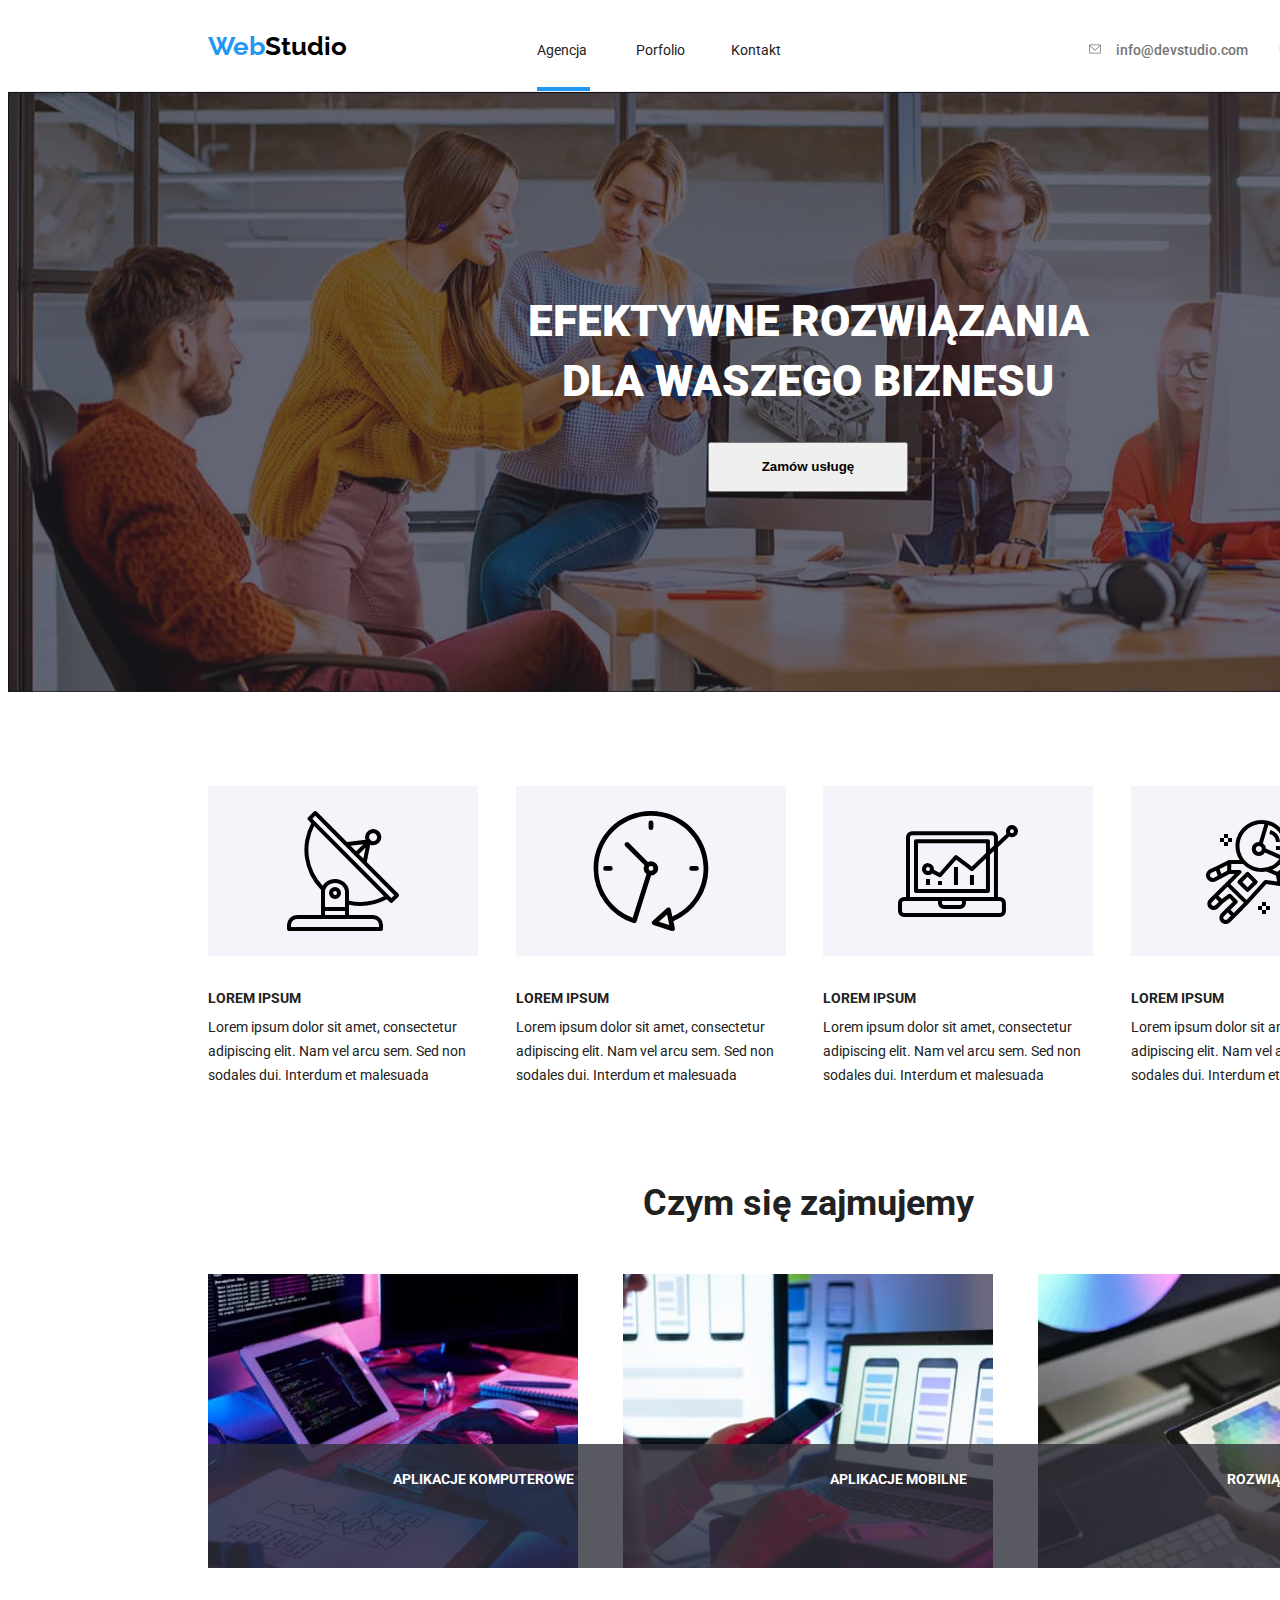
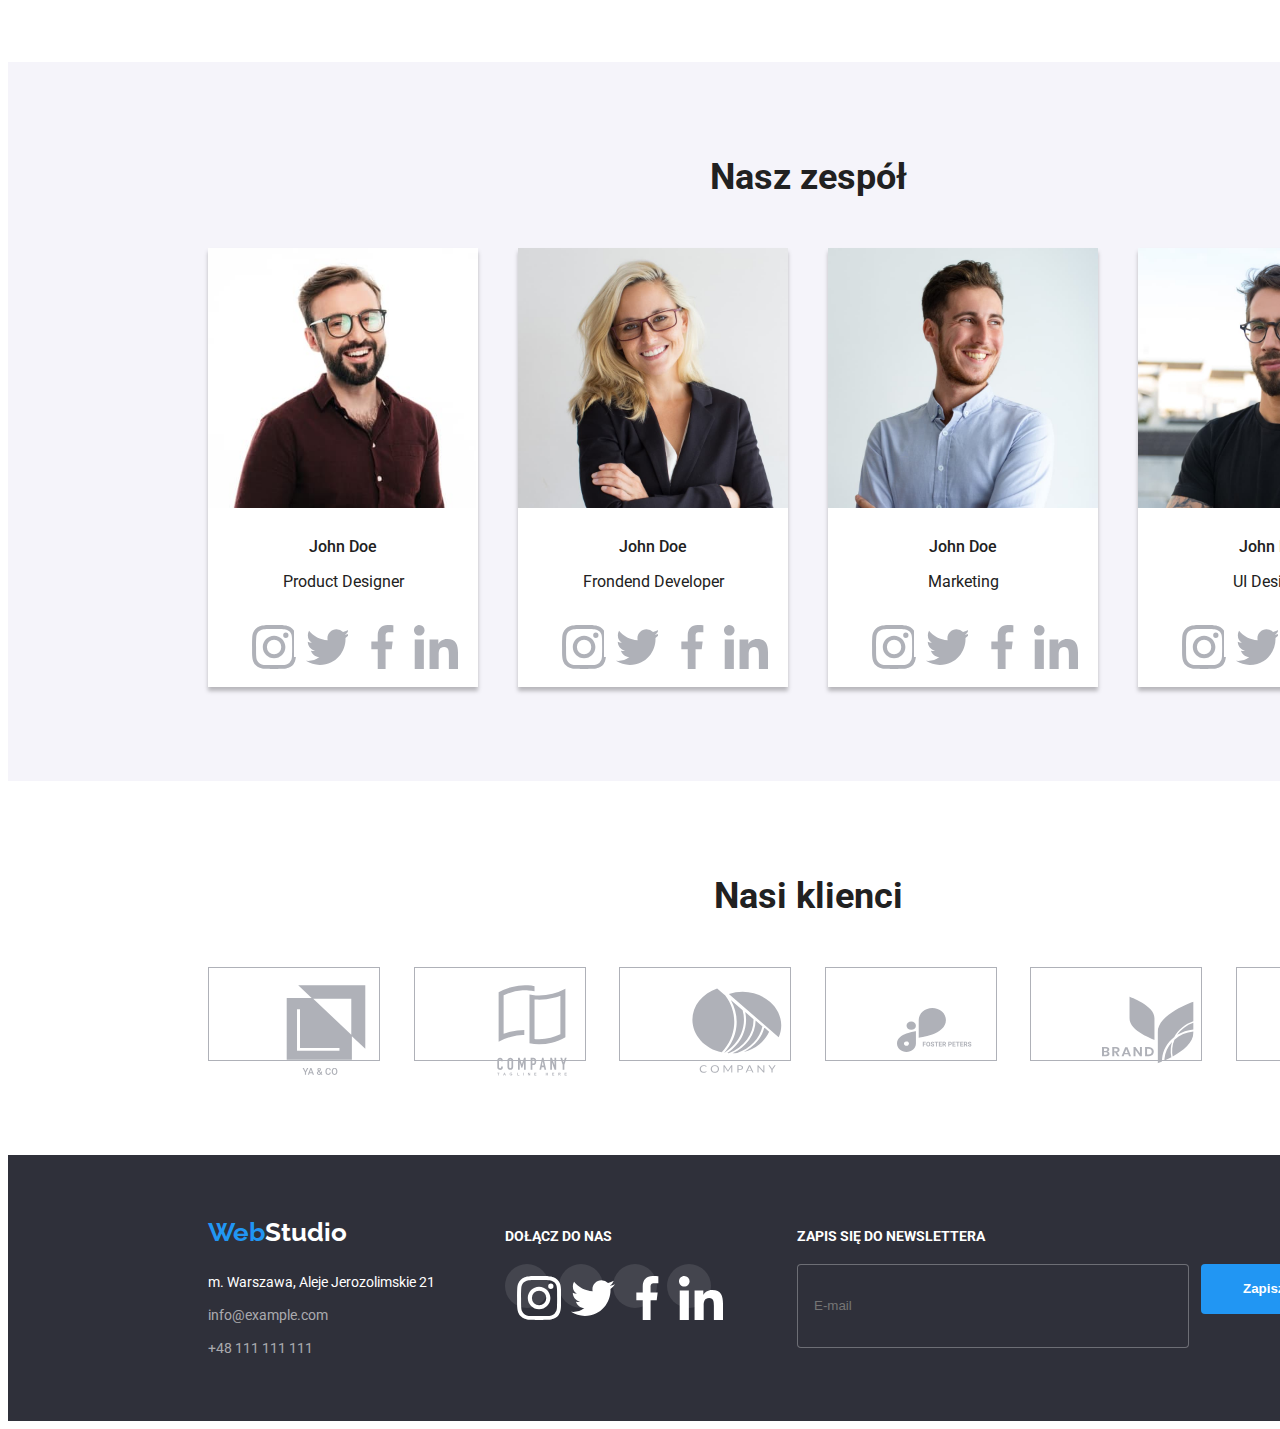
<file: index.html>
<!DOCTYPE html>
<html lang="pl">
  <head>
    <title>Szósta praca domowa</title>
    <meta name="description" content="praca domowa podstawy html" />
    <meta charset="utf-8" />
    <link
      rel="stylesheet"
      href="https://cdnjs.cloudflare.com/ajax/libs/modern-normalize/1.1.0/modern-normalize.min.css"
      integrity="sha512-wpPYUAdjBVSE4KJnH1VR1HeZfpl1ub8YT/NKx4PuQ5NmX2tKuGu6U/JRp5y+Y8XG2tV+wKQpNHVUX03MfMFn9Q=="
      crossorigin="anonymous"
      referrerpolicy="no-referrer"
    />
    <link rel="preconnect" href="https://fonts.googleapis.com" />
    <link rel="preconnect" href="https://fonts.gstatic.com" crossorigin />
    <link
      href="https://fonts.googleapis.com/css2?family=Raleway:wght@700&family=Roboto:wght@400;500;700;900&display=swap"
      rel="stylesheet"
    />
    <link rel="stylesheet" href="./css/index.css" />
  </head>
  <body>
    <div class="modal is-hidden" data-modal>
      <div class="modal-window">
        <button class="modal-window__close-button" data-modal-close>
          <svg>
            <use href="./images/icons.svg#icon-close-black-18dp-2-1"></use>
          </svg>
        </button>
        <form class="data-form">
          <p>Zostaw swoje dane w formularzu poniżej</p>
          <div class="form-element">
            <label class="form-label" for="form-name">Imie</label>
            <svg class="form-icon">
              <use href="./images/icons.svg#icon-person-black-18dp-1"></use>
            </svg>
            <input
              class="form-input"
              id="form-name"
              type="text"
              name="id-name"
            />
          </div>
          <div class="form-element">
            <label class="form-label" for="form-telephone">Telefon</label>
            <svg class="form-icon">
              <use href="./images/icons.svg#icon-phone-black-18dp-1"></use>
            </svg>
            <input
              class="form-input"
              id="form-telephone"
              type="tel"
              name="phone-number"
            />
          </div>
          <div class="form-element">
            <label class="form-label" for="form-email">Email</label>
            <svg class="form-icon">
              <use href="./images/icons.svg#icon-email-black-18dp-1"></use>
            </svg>
            <input
              class="form-input"
              id="form-email"
              type="email"
              name="data-email"
            />
          </div>
          <label class="form-label" for="form-comments">Komentarz</label>
          <textarea
            id="data-form__comments"
            name="comments"
            placeholder="Wprowadź tekst"
          ></textarea>
          <div class="data-form__checkbox">
            <input id="form-declaration" type="checkbox" name="declaration" />

            <label class="form-declaration" for="form-declaration"
              >Oświadczam iż akceptuję <span class="rules">Regulamin</span> i
              <span class="rules">Politykę Prywatności.</span></label
            >
          </div>
          <button class="data-form__send-button" type="submit">Wyślij</button>
        </form>
      </div>
    </div>
    <header class="borderline">
      <div class="container">
        <div class="horizontal">
          <a class="logo" href="https://webstudio.com" target="_blank"
            ><span class="web">Web</span
            ><span class="studio-black">Studio</span></a
          >
          <nav class="navigation-links">
            <ul class="navigation-item">
              <li>
                <a class="navigation-active-site" href="index.html">Agencja</a>
              </li>
              <li>
                <a href="portfolio.html">Porfolio</a>
              </li>
              <li><a href="#Kontakt">Kontakt</a></li>
            </ul>
          </nav>
          <div class="active-data">
            <div class="envelope">
              <svg class="tele-icon" width="16" height="12">
                <use href="./images/icons.svg#icon-envelope"></use>
              </svg>
              <p class="link-activation">
                <a href="mailto:info@devstudio.com">info@devstudio.com</a>
              </p>
            </div>
            <div class="smartfone">
              <svg class="tele-icon" width="10" height="16">
                <use href="./images/icons.svg#icon-smartphone"></use>
              </svg>
              <p class="link-activation">
                <a href="tel:+48111111111">+48 111 111 111</a>
              </p>
            </div>
          </div>
        </div>
      </div>
    </header>
    <main>
      <section class="main-title">
        <div class="container">
          <h1>
            EFEKTYWNE ROZWIĄZANIA<br />
            DLA WASZEGO BIZNESU
          </h1>
          <button type="button" data-modal-open>Zamów usługę</button>
        </div>
      </section>
      <section class="container">
        <ul class="text-titles">
          <li>
            <svg class="strenght-icons" width="70" height="70">
              <use href="./images/icons.svg#icon-antenna-1"></use>
            </svg>
            <h4>LOREM IPSUM</h4>
            <p>
              Lorem ipsum dolor sit amet, consectetur adipiscing elit. Nam vel
              arcu sem. Sed non sodales dui. Interdum et malesuada
            </p>
          </li>
          <li>
            <svg class="strenght-icons" width="70" height="70">
              <use href="./images/icons.svg#icon-clock-1"></use>
            </svg>
            <h4>LOREM IPSUM</h4>
            <p>
              Lorem ipsum dolor sit amet, consectetur adipiscing elit. Nam vel
              arcu sem. Sed non sodales dui. Interdum et malesuada
            </p>
          </li>
          <li>
            <svg class="strenght-icons" width="70" height="70">
              <use href="./images/icons.svg#icon-diagram-1"></use>
            </svg>
            <h4>LOREM IPSUM</h4>
            <p>
              Lorem ipsum dolor sit amet, consectetur adipiscing elit. Nam vel
              arcu sem. Sed non sodales dui. Interdum et malesuada
            </p>
          </li>
          <li>
            <svg class="strenght-icons" width="70" height="70">
              <use href="./images/icons.svg#icon-astronaut-1"></use>
            </svg>
            <h4>LOREM IPSUM</h4>
            <p>
              Lorem ipsum dolor sit amet, consectetur adipiscing elit. Nam vel
              arcu sem. Sed non sodales dui. Interdum et malesuada
            </p>
          </li>
        </ul>
      </section>
      <section class="section">
        <div class="container">
          <h2 class="section-title">Czym się zajmujemy</h2>
          <ul class="section-list">
            <li class="section-list-item">
              <img
                src="images/box1.jpg"
                alt="schemat blokowy i ekrany z elementami kodu"
                width="370"
                height="294"
              />
              <p class="label">APLIKACJE KOMPUTEROWE</p>
            </li>
            <li class="section-list-item">
              <img
                src="images/box2.jpg"
                alt="laptop i duży ekran z telefonami na nich, ręka z telefonem"
                width="370"
                height="294"
              />
              <p class="label">APLIKACJE MOBILNE</p>
            </li>
            <li class="section-list-item">
              <img
                src="images/box3.jpg"
                alt="ręka z tabletem na którym wyświetla się paleta kolorów"
                width="370"
                height="294"
              />
              <p class="label">ROZWIĄZANIA GRAFICZNE</p>
            </li>
          </ul>
        </div>
      </section>
      <section class="team-background section">
        <div class="container">
          <h2 class="section-title" id="Kontakt">Nasz zespół</h2>
          <ul class="team-member">
            <li>
              <figure>
                <img
                  class="team-member__picture"
                  src="images/img.jpg"
                  alt="mężczyzna w okularach z brodą w brązowej koszuli"
                  width="270"
                  height="260"
                />
                <figcaption class="team-description">
                  <h4>John Doe</h4>
                  <p>Product Designer</p>
                  <ul class="social-media">
                    <li>
                      <a
                        class="social-link"
                        href="https://www.instagram.com/"
                        target="_blank"
                      >
                        <svg class="social-icon">
                          <use href="./images/icons.svg#icon-instagram-2"></use>
                        </svg>
                      </a>
                    </li>
                    <li>
                      <a
                        class="social-link"
                        href="https://www.twitter.com/"
                        target="_blank"
                      >
                        <svg class="social-icon">
                          <use href="./images/icons.svg#icon-twitter-1"></use>
                        </svg>
                      </a>
                    </li>
                    <li>
                      <a
                        class="social-link"
                        href="https://www.facebook.com/"
                        target="_blank"
                      >
                        <svg class="social-icon">
                          <use href="./images/icons.svg#icon-facebook-1"></use>
                        </svg>
                      </a>
                    </li>
                    <li>
                      <a
                        class="social-link"
                        href="https://www.linkedin.com/"
                        target="_blank"
                      >
                        <svg class="social-icon">
                          <use href="./images/icons.svg#icon-linkedin-1"></use>
                        </svg>
                      </a>
                    </li>
                  </ul>
                </figcaption>
              </figure>
            </li>
            <li>
              <figure>
                <img
                  class="team-member__picture"
                  src="images/img1.jpg"
                  alt="bądynka w okularach"
                  width="270"
                  height="260"
                />
                <figcaption class="team-description">
                  <h4>John Doe</h4>
                  <p>Frondend Developer</p>
                  <ul class="social-media">
                    <li>
                      <a
                        class="social-link"
                        href="https://www.instagram.com/"
                        target="_blank"
                      >
                        <svg class="social-icon">
                          <use href="./images/icons.svg#icon-instagram-2"></use>
                        </svg>
                      </a>
                    </li>
                    <li>
                      <a
                        class="social-link"
                        href="https://www.twitter.com/"
                        target="_blank"
                      >
                        <svg class="social-icon">
                          <use href="./images/icons.svg#icon-twitter-1"></use>
                        </svg>
                      </a>
                    </li>
                    <li>
                      <a
                        class="social-link"
                        href="https://www.facebook.com/"
                        target="_blank"
                      >
                        <svg class="social-icon">
                          <use href="./images/icons.svg#icon-facebook-1"></use>
                        </svg>
                      </a>
                    </li>
                    <li>
                      <a
                        class="social-link"
                        href="https://www.linkedin.com/"
                        target="_blank"
                      >
                        <svg class="social-icon">
                          <use href="./images/icons.svg#icon-linkedin-1"></use>
                        </svg>
                      </a>
                    </li>
                  </ul>
                </figcaption>
              </figure>
            </li>
            <li>
              <figure>
                <img
                  class="team-member__picture"
                  src="images/img2.jpg"
                  alt="mężczyzna z brodą w niebieskiej koszuli"
                  width="270"
                  height="260"
                />
                <figcaption class="team-description">
                  <h4>John Doe</h4>
                  <p>Marketing</p>
                  <ul class="social-media">
                    <li>
                      <a
                        class="social-link"
                        href="https://www.instagram.com/"
                        target="_blank"
                      >
                        <svg class="social-icon">
                          <use href="./images/icons.svg#icon-instagram-2"></use>
                        </svg>
                      </a>
                    </li>
                    <li>
                      <a
                        class="social-link"
                        href="https://www.twitter.com/"
                        target="_blank"
                      >
                        <svg class="social-icon">
                          <use href="./images/icons.svg#icon-twitter-1"></use>
                        </svg>
                      </a>
                    </li>
                    <li>
                      <a
                        class="social-link"
                        href="https://www.facebook.com/"
                        target="_blank"
                      >
                        <svg class="social-icon">
                          <use href="./images/icons.svg#icon-facebook-1"></use>
                        </svg>
                      </a>
                    </li>
                    <li>
                      <a
                        class="social-link"
                        href="https://www.linkedin.com/"
                        target="_blank"
                      >
                        <svg class="social-icon">
                          <use href="./images/icons.svg#icon-linkedin-1"></use>
                        </svg>
                      </a>
                    </li>
                  </ul>
                </figcaption>
              </figure>
            </li>
            <li>
              <figure>
                <img
                  class="team-member__picture"
                  src="images/img3.jpg"
                  alt="mężczyzna w okularach z brodą w czarnej koszulce"
                  width="270"
                  height="260"
                />
                <figcaption class="team-description">
                  <h4>John Doe</h4>
                  <p>UI Designer</p>
                  <ul class="social-media">
                    <li>
                      <a
                        class="social-link"
                        href="https://www.instagram.com/"
                        target="_blank"
                      >
                        <svg class="social-icon">
                          <use href="./images/icons.svg#icon-instagram-2"></use>
                        </svg>
                      </a>
                    </li>
                    <li>
                      <a
                        class="social-link"
                        href="https://www.twitter.com/"
                        target="_blank"
                      >
                        <svg class="social-icon">
                          <use href="./images/icons.svg#icon-twitter-1"></use>
                        </svg>
                      </a>
                    </li>
                    <li>
                      <a
                        class="social-link"
                        href="https://www.facebook.com/"
                        target="_blank"
                      >
                        <svg class="social-icon">
                          <use href="./images/icons.svg#icon-facebook-1"></use>
                        </svg>
                      </a>
                    </li>
                    <li>
                      <a
                        class="social-link"
                        href="https://www.linkedin.com/"
                        target="_blank"
                      >
                        <svg class="social-icon">
                          <use href="./images/icons.svg#icon-linkedin-1"></use>
                        </svg>
                      </a>
                    </li>
                  </ul>
                </figcaption>
              </figure>
            </li>
          </ul>
        </div>
      </section>
      <section class="section">
        <div class="container">
          <h2 class="section-title">Nasi klienci</h2>
          <ul class="customer-name">
            <li>
              <a
                class="customer-links"
                href="https://www.ya&co.com/"
                target="_blank"
              >
                <svg width="170" height="92">
                  <use href="./images/icons.svg#icon-group"></use>
                </svg>
              </a>
            </li>
            <li>
              <a
                class="customer-links"
                href="https://www.tagline-here/"
                target="_blank"
              >
                <svg width="170" height="92">
                  <use href="./images/icons.svg#icon-group-1"></use>
                </svg>
              </a>
            </li>
            <li>
              <a
                class="customer-links"
                href="https://www.company.com/"
                target="_blank"
              >
                <svg width="170" height="92">
                  <use href="./images/icons.svg#icon-group-2"></use>
                </svg>
              </a>
            </li>
            <li>
              <a
                class="customer-links"
                href="https://www.foster-peters.com/"
                target="_blank"
              >
                <svg width="170" height="92">
                  <use href="./images/icons.svg#icon-group-3"></use>
                </svg>
              </a>
            </li>
            <li>
              <a
                class="customer-links"
                href="https://www.brand.com/"
                target="_blank"
              >
                <svg width="170" height="92">
                  <use href="./images/icons.svg#icon-group-4"></use>
                </svg>
              </a>
            </li>
            <li>
              <a
                class="customer-links"
                href="https://www.tag-line.com/"
                target="_blank"
              >
                <svg width="170" height="92">
                  <use href="./images/icons.svg#icon-group-5"></use>
                </svg>
              </a>
            </li>
          </ul>
        </div>
      </section>
    </main>
    <footer class="address-data">
      <div class="container">
        <div class="footer-position">
          <div>
            <address class="postal-data">
              <a class="logo" href="https://webstudio.com" target="_blank"
                ><span class="web">Web</span
                ><span class="studio-white">Studio</span></a
              >
              <p class="postal-adress">m. Warszawa, Aleje Jerozolimskie 21</p>
            </address>

            <address class="link-footer">
              <p>
                <a href="mailto:info@example.com">info@example.com</a>
              </p>
              <p>
                <a href="tel:+48111111111">+48 111 111 111</a>
              </p>
            </address>
          </div>
          <div class="sm-title">
            <h4>DOŁĄCZ DO NAS</h4>
            <ul class="sm-links">
              <li>
                <a
                  class="sm-items"
                  href="https://www.instagram.com/"
                  target="_blank"
                >
                  <svg class="sm-icon">
                    <use href="./images/icons.svg#icon-instagram-2"></use>
                  </svg>
                </a>
              </li>
              <li>
                <a href="https://www.twitter.com/" target="_blank">
                  <svg class="sm-icon">
                    <use href="./images/icons.svg#icon-twitter-1"></use>
                  </svg>
                </a>
              </li>
              <li>
                <a href="https://www.facebook.com/" target="_blank">
                  <svg class="sm-icon">
                    <use href="./images/icons.svg#icon-facebook-1"></use>
                  </svg>
                </a>
              </li>
              <li>
                <a href="https://www.linkedin.com/" target="_blank">
                  <svg class="sm-icon">
                    <use href="./images/icons.svg#icon-linkedin-1"></use>
                  </svg>
                </a>
              </li>
            </ul>
          </div>
          <form class="singup-form">
            <div class="singup-form__input">
              <label for="email-signup">ZAPIS SIĘ DO NEWSLETTERA</label>
              <input
                id="email-signup"
                type="email"
                name="singupEmail"
                placeholder="E-mail"
              />
            </div>
            <button class="singup-form__button" type="submit">
              Zapisz się<svg class="singup-form__icon" width="24" height="24">
                <use href="./images/icons.svg#icon-icon-send"></use>
              </svg>
            </button>
          </form>
        </div>
      </div>
    </footer>
    <script src="./js/modal.js"></script>
  </body>
</html>
</file>
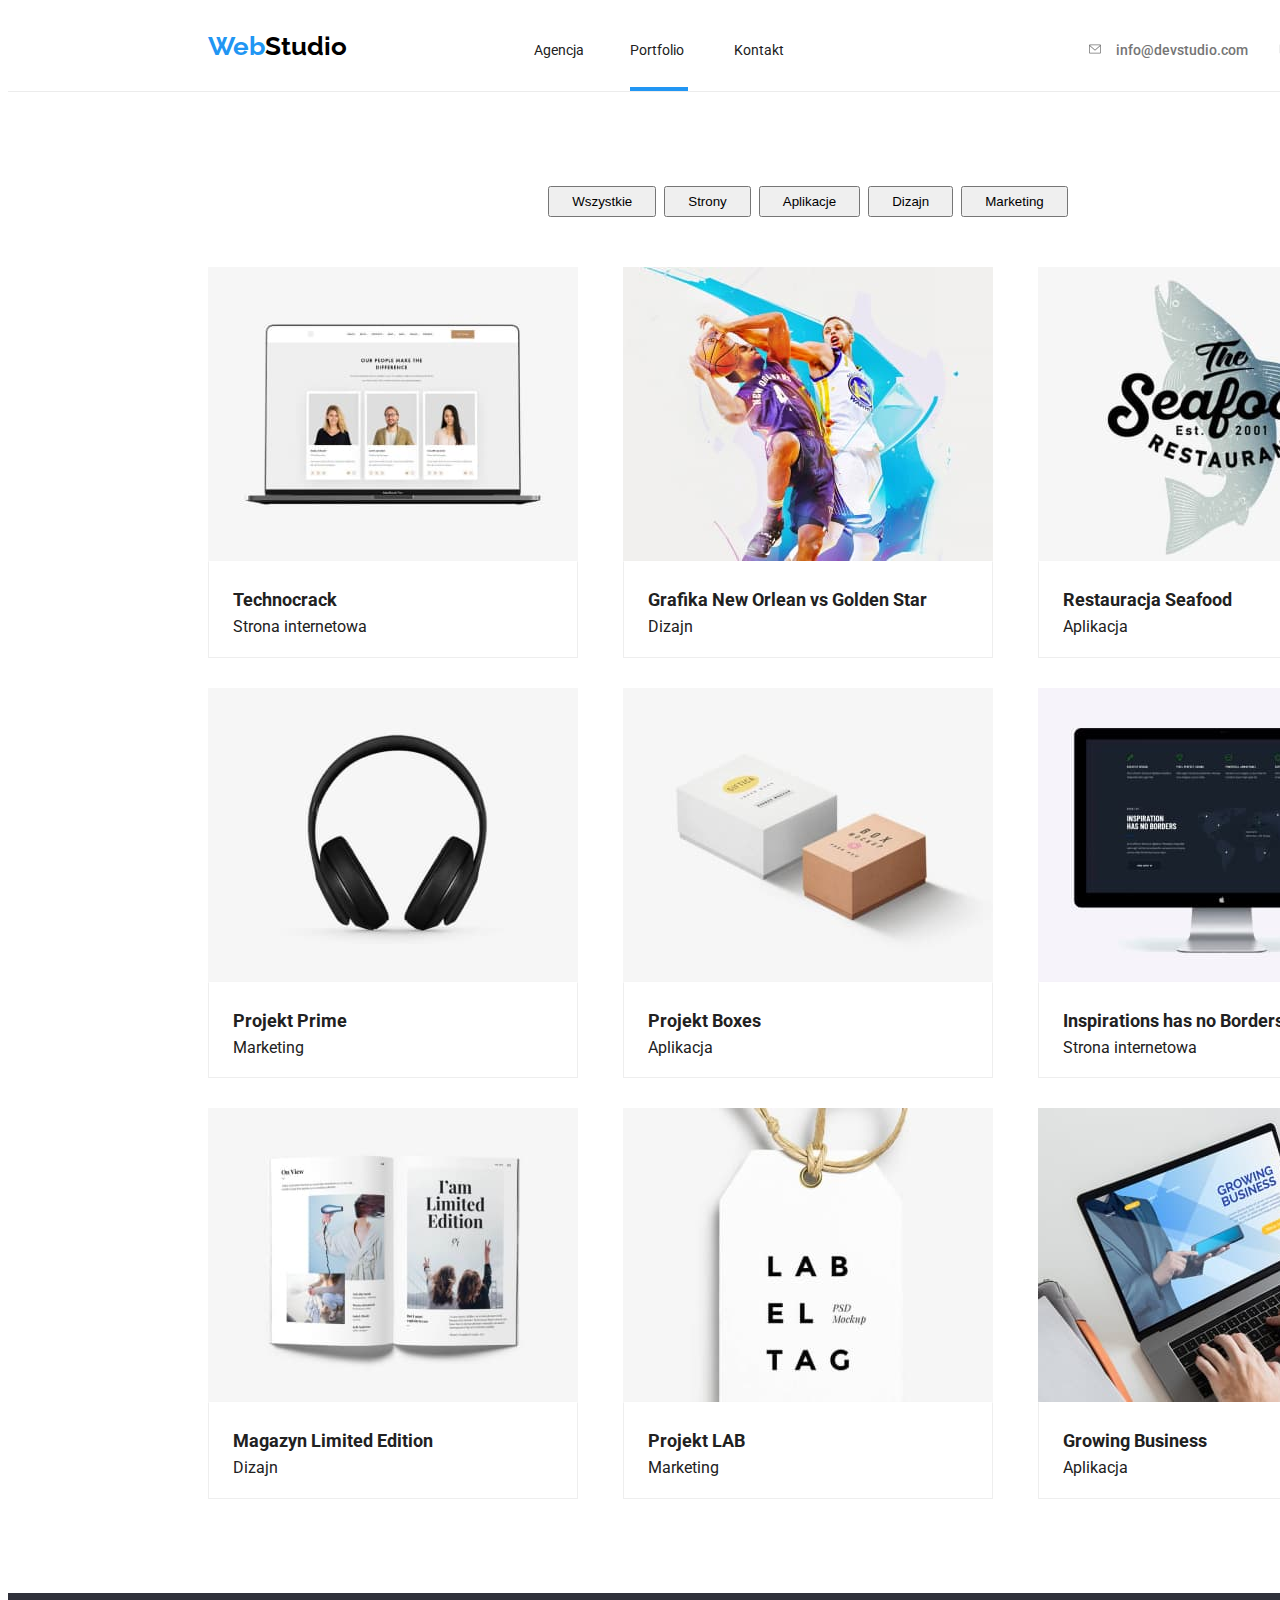
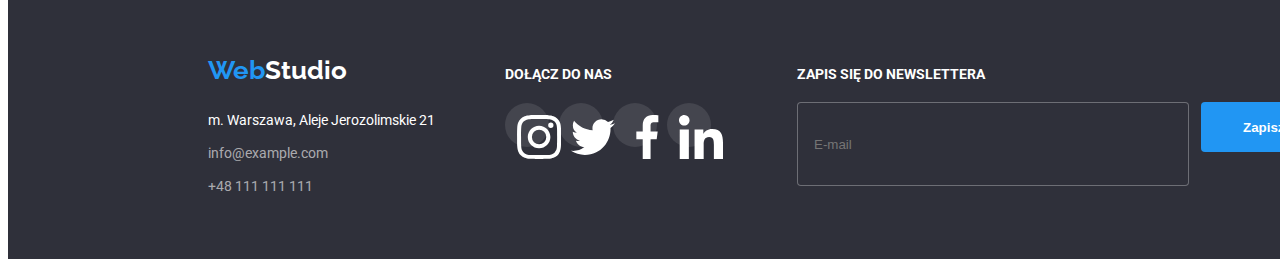
<file: portfolio.html>
<!DOCTYPE html>
<html lang="pl">
  <head>
    <title>Szósta praca domowa</title>
    <meta name="description" content="praca domowa podstawy html" />
    <meta charset="utf-8" />
    <link
      rel="stylesheet"
      href="https://cdnjs.cloudflare.com/ajax/libs/modern-normalize/1.1.0/modern-normalize.min.css"
      integrity="sha512-wpPYUAdjBVSE4KJnH1VR1HeZfpl1ub8YT/NKx4PuQ5NmX2tKuGu6U/JRp5y+Y8XG2tV+wKQpNHVUX03MfMFn9Q=="
      crossorigin="anonymous"
      referrerpolicy="no-referrer"
    />
    <link rel="preconnect" href="https://fonts.googleapis.com" />
    <link rel="preconnect" href="https://fonts.gstatic.com" crossorigin />
    <link
      href="https://fonts.googleapis.com/css2?family=Raleway:wght@700&family=Roboto:wght@400;500;700;900&display=swap"
      rel="stylesheet"
    />
    <link rel="stylesheet" href="./css/index.css" />
  </head>
  <body>
    <header class="borderline">
      <div class="container">
        <div class="horizontal">
          <a class="logo" href="https://webstudio.com" target="_blank"
            ><span class="web">Web</span
            ><span class="studio-black">Studio</span></a
          >
          <nav class="navigation-links">
            <ul class="navigation-item">
              <li><a href="index.html">Agencja</a></li>
              <li>
                <a class="navigation-active-portfolio" href="portfolio.html"
                  >Portfolio</a
                >
              </li>
              <li><a href="#Kontakt">Kontakt</a></li>
            </ul>
          </nav>
          <div class="active-data">
            <div class="envelope">
              <svg class="tele-icon" width="16" height="12">
                <use href="./images/icons.svg#icon-envelope"></use>
              </svg>
              <p class="link-activation">
                <a href="mailto:info@devstudio.com">info@devstudio.com</a>
              </p>
            </div>
            <div class="smartfone">
              <svg class="tele-icon" width="10" height="16">
                <use href="./images/icons.svg#icon-smartphone"></use>
              </svg>
              <p class="link-activation">
                <a href="tel:+48111111111">+48 111 111 111</a>
              </p>
            </div>
          </div>
        </div>
      </div>
    </header>
    <main class="container">
      <section class="section">
        <div>
          <!--Wstawienie buttonów -->
          <ul class="choice-button">
            <li>
              <button type="button">Wszystkie</button>
            </li>
            <li><button type="button">Strony</button></li>
            <li>
              <button type="button">Aplikacje</button>
            </li>
            <li><button type="button">Dizajn</button></li>
            <li>
              <button type="button">Marketing</button>
            </li>
          </ul>
        </div>
        <section>
          <ul class="project-name">
            <li class="project-item">
              <figure>
                <div class="project-picture">
                  <img
                    class="project-name__picture"
                    src="images/porfolio_img1.jpg"
                    alt="laptop na którego ekranie są trzy postacie w osobnych ramkach z imieniem i nazwiskiem oraz krótkim opisem"
                    width="370"
                    height="294"
                  />
                  <div class="project-overlay">
                    <p>
                      Technocrack jest popularną platformą wykorzystywaną do
                      rozpowszechniania koronawirusa. Firmy wykorzystują tę
                      platformę do celów szpiegowskich i ataków na
                      niezabezpieczone serwery konkurencji
                    </p>
                  </div>
                </div>
                <figcaption>
                  <h4>Technocrack</h4>
                  <p>Strona internetowa</p>
                </figcaption>
              </figure>
            </li>
            <li class="project-item">
              <figure>
                <div class="project-picture">
                  <img
                    class="project-name__picture"
                    src="images/porfolio_img2.jpg"
                    alt="dwóch koszykarzy walczących o piłkę"
                    width="370"
                    height="294"
                  />
                  <div class="project-overlay">
                    <p>
                      Technocrack jest popularną platformą wykorzystywaną do
                      rozpowszechniania koronawirusa. Firmy wykorzystują tę
                      platformę do celów szpiegowskich i ataków na
                      niezabezpieczone serwery konkurencji
                    </p>
                  </div>
                </div>
                <figcaption>
                  <h4>Grafika New Orlean vs Golden Star</h4>
                  <p>Dizajn</p>
                </figcaption>
              </figure>
            </li>
            <li class="project-item">
              <figure>
                <div class="project-picture">
                  <img
                    class="project-name__picture"
                    src="images/porfolio_img3.jpg"
                    alt="logo restauracji Seafood z przedstawieniem ryby w tle"
                    width="370"
                    height="294"
                  />
                  <div class="project-overlay">
                    <p>
                      Technocrack jest popularną platformą wykorzystywaną do
                      rozpowszechniania koronawirusa. Firmy wykorzystują tę
                      platformę do celów szpiegowskich i ataków na
                      niezabezpieczone serwery konkurencji
                    </p>
                  </div>
                </div>
                <figcaption>
                  <h4>Restauracja Seafood</h4>
                  <p>Aplikacja</p>
                </figcaption>
              </figure>
            </li>
            <li class="project-item">
              <figure>
                <div class="project-picture">
                  <img
                    class="project-name__picture"
                    src="images/porfolio_img4.jpg"
                    alt="słuchawki nauszne czarne"
                    width="370"
                    height="294"
                  />
                  <div class="project-overlay">
                    <p>
                      Technocrack jest popularną platformą wykorzystywaną do
                      rozpowszechniania koronawirusa. Firmy wykorzystują tę
                      platformę do celów szpiegowskich i ataków na
                      niezabezpieczone serwery konkurencji
                    </p>
                  </div>
                </div>
                <figcaption>
                  <h4>Projekt Prime</h4>
                  <p>Marketing</p>
                </figcaption>
              </figure>
            </li>
            <li class="project-item">
              <figure>
                <div class="project-picture">
                  <img
                    class="project-name__picture"
                    src="images/porfolio_img5.jpg"
                    alt="dwa pudełka białe i brązowe stojące prostopadle do siebie"
                    width="370"
                    height="294"
                  />
                  <div class="project-overlay">
                    <p>
                      Technocrack jest popularną platformą wykorzystywaną do
                      rozpowszechniania koronawirusa. Firmy wykorzystują tę
                      platformę do celów szpiegowskich i ataków na
                      niezabezpieczone serwery konkurencji
                    </p>
                  </div>
                </div>
                <figcaption>
                  <h4>Projekt Boxes</h4>
                  <p>Aplikacja</p>
                </figcaption>
              </figure>
            </li>
            <li class="project-item">
              <figure>
                <div class="project-picture">
                  <img
                    class="project-name__picture"
                    src="images/porfolio_img6.jpg"
                    alt="ekran monitora przedstawiąjący stronę z mapą świata z napisem Inspirations has no Borders"
                    width="370"
                    height="294"
                  />
                  <div class="project-overlay">
                    <p>
                      Technocrack jest popularną platformą wykorzystywaną do
                      rozpowszechniania koronawirusa. Firmy wykorzystują tę
                      platformę do celów szpiegowskich i ataków na
                      niezabezpieczone serwery konkurencji
                    </p>
                  </div>
                </div>
                <figcaption>
                  <h4>Inspirations has no Borders</h4>
                  <p>Strona internetowa</p>
                </figcaption>
              </figure>
            </li>
            <li class="project-item">
              <figure>
                <div class="project-picture">
                  <img
                    class="project-name__picture"
                    src="images/porfolio_img7.jpg"
                    alt="otwarta książka ze zdjęciami i tekstem"
                    width="370"
                    height="294"
                  />
                  <div class="project-overlay">
                    <p>
                      Technocrack jest popularną platformą wykorzystywaną do
                      rozpowszechniania koronawirusa. Firmy wykorzystują tę
                      platformę do celów szpiegowskich i ataków na
                      niezabezpieczone serwery konkurencji
                    </p>
                  </div>
                </div>
                <figcaption>
                  <h4>Magazyn Limited Edition</h4>
                  <p>Dizajn</p>
                </figcaption>
              </figure>
            </li>
            <li class="project-item">
              <figure>
                <div class="project-picture">
                  <img
                    class="project-name__picture"
                    src="images/porfolio_img8.jpg"
                    alt="etykieta na papierowym
                  sznurku z napisem LAB EL TAG"
                    width="370"
                    height="294"
                  />
                  <div class="project-overlay">
                    <p>
                      Technocrack jest popularną platformą wykorzystywaną do
                      rozpowszechniania koronawirusa. Firmy wykorzystują tę
                      platformę do celów szpiegowskich i ataków na
                      niezabezpieczone serwery konkurencji
                    </p>
                  </div>
                </div>
                <figcaption>
                  <h4>Projekt LAB</h4>
                  <p>Marketing</p>
                </figcaption>
              </figure>
            </li>
            <li class="project-item">
              <figure>
                <div class="project-picture">
                  <img
                    class="project-name__picture"
                    src="images/porfolio_img9.jpg"
                    alt="otwarty laptop na ekranie mężczyzna trzymający tablet"
                    width="370"
                    height="294"
                  />
                  <div class="project-overlay">
                    <p>
                      Technocrack jest popularną platformą wykorzystywaną do
                      rozpowszechniania koronawirusa. Firmy wykorzystują tę
                      platformę do celów szpiegowskich i ataków na
                      niezabezpieczone serwery konkurencji
                    </p>
                  </div>
                </div>
                <figcaption>
                  <h4>Growing Business</h4>
                  <p>Aplikacja</p>
                </figcaption>
              </figure>
            </li>
          </ul>
        </section>
      </section>
    </main>
    <footer class="address-data">
      <div class="container">
        <div class="footer-position">
          <div>
            <address class="postal-data">
              <a class="logo" href="https://webstudio.com" target="_blank"
                ><span class="web">Web</span
                ><span class="studio-white">Studio</span></a
              >
              <p class="postal-adress">m. Warszawa, Aleje Jerozolimskie 21</p>
            </address>

            <address class="link-footer">
              <p>
                <a href="mailto:info@example.com">info@example.com</a>
              </p>
              <p>
                <a href="tel:+48111111111">+48 111 111 111</a>
              </p>
            </address>
          </div>
          <div class="sm-title">
            <h4>DOŁĄCZ DO NAS</h4>
            <ul class="sm-links">
              <li>
                <a
                  class="sm-items"
                  href="https://www.instagram.com/"
                  target="_blank"
                >
                  <svg class="sm-icon">
                    <use href="./images/icons.svg#icon-instagram-2"></use>
                  </svg>
                </a>
              </li>
              <li>
                <a href="https://www.twitter.com/" target="_blank">
                  <svg class="sm-icon">
                    <use href="./images/icons.svg#icon-twitter-1"></use>
                  </svg>
                </a>
              </li>
              <li>
                <a href="https://www.facebook.com/" target="_blank">
                  <svg class="sm-icon">
                    <use href="./images/icons.svg#icon-facebook-1"></use>
                  </svg>
                </a>
              </li>
              <li>
                <a href="https://www.linkedin.com/" target="_blank">
                  <svg class="sm-icon">
                    <use href="./images/icons.svg#icon-linkedin-1"></use>
                  </svg>
                </a>
              </li>
            </ul>
          </div>
          <form class="singup-form">
            <div class="singup-form__input">
              <label for="email-signup">ZAPIS SIĘ DO NEWSLETTERA</label>
              <input
                id="email-signup"
                type="email"
                name="singupEmail"
                placeholder="E-mail"
              />
            </div>
            <button class="singup-form__button" type="submit">
              Zapisz się<svg class="singup-form__icon" width="24" height="24">
                <use href="./images/icons.svg#icon-icon-send"></use>
              </svg>
            </button>
          </form>
        </div>
      </div>
    </footer>
  </body>
</html>
</file>
<file: css/index.css>
body {
  font-family: "Roboto", sans-serif;
  color: #212121;
  width: 1600px;
}
.section {
  padding-top: 94px;
  padding-bottom: 94px;
}
.container {
  width: 1200px;
  margin: 0 auto;
  padding: 0 15px;
}
/*stylizacja sekcji header*/
.horizontal {
  display: flex;
  justify-content: space-between;
  align-items: baseline;
}
.borderline {
  border-bottom: 1px solid #ececec;
}
/*nagłówek główny*/
.main-title {
  max-width: 1600px;
  background-image: linear-gradient(
      to bottom,
      rgba(47, 48, 58, 0.4) 0%,
      rgba(47, 48, 58, 0.4) 50%
    ),
    url(../images/background_img.jpg);
}
.main-title h1 {
  font-weight: 900;
  font-size: 44px;
  line-height: 1.36;
  color: #ffffff;
  max-width: 696px;
  margin: auto;
  padding-top: 200px;
  padding-bottom: 30px;
  white-space: normal;
}
/*przycisk zamów usługę*/
.main-title button {
  font-weight: 700;
  cursor: pointer;
  width: 200px;
  height: 50px;
  margin-bottom: 200px;
}
.main-title button:hover,
.main-title button:focus {
  background-color: #2196f3;
  color: #ffffff;
}
.main-title div {
  text-align: center;
}
.choice-button {
  display: flex;
  padding-inline-start: 0px;
  justify-content: center;
  list-style: none;
  margin-bottom: 50px;
  margin-top: 0;
  gap: 8px;
}
.choice-button button {
  font-weight: 500;
  cursor: pointer;
  padding: 6px 22px;
  justify-content: center;
}
.choice-button button:hover,
.choice-button button:focus {
  background-color: #2196f3;
  color: #ffffff;
  box-shadow: 0px 4px 4px 0px rgba(0, 0, 0, 0.25);
}
/*sekcja tytuły- paragrafy*/
.text-titles {
  display: flex;
  /*lista bez kropek*/
  list-style: none;
  padding-inline-start: 0px;
  justify-content: space-between;
  gap: 30px;
  padding-top: 94px;
  margin: 0px;
}
.team-background {
  background-color: #f5f4fa;
}
/*pozostałe tytuły i paragrafy*/
.text-titles h4 {
  font-weight: 700;
  font-size: 14px;
  line-height: 1.17;
  margin-bottom: 10px;
  margin-top: 0px;
}
.text-titles p {
  font-size: 14px;
  line-height: 1.71;
  margin: 0px;
}
.text-titles svg {
  width: 270px;
  height: 120px;
  background-color: #f5f4fa;
  margin-bottom: 30px;
}
.strenght-icons {
  padding-top: 25px;
  padding-bottom: 25px;
}
.section-title {
  font-weight: 700;
  font-size: 36px;
  line-height: 1.17;
  text-align: center;
  margin-bottom: 50px;
  margin-top: 0px;
}
/*sekcja czym się zajmujemy*/
.section-list {
  display: flex;
  list-style: none;
  justify-content: space-between;
  padding-inline-start: 0px;
  margin: 0px;
  height: 294px;
}
.section-list-item {
  position: relative;
}
.section-list-item > .label {
  position: absolute;
  bottom: 0;
  width: 370px;
  height: 70px;
  background-color: rgba(47, 48, 58, 0.8);
  font-weight: 700;
  font-size: 14px;
  text-align: center;
  color: #ffffff;
  margin-bottom: 0;
  margin-left: 0;
  margin-right: 0;
  padding: 27px 90px;
  margin: 0;
}
.project-name {
  display: flex;
  list-style: none;
  flex-wrap: wrap;
  gap: 30px;
  justify-content: space-between;
  margin: 0;
  padding-inline-start: 0;
}
.project-name figure {
  margin: 0;
  padding: 0;
}
.project-name figcaption {
  margin: 0;
  padding: 20px 24px;
  border-top: 1px solid #ffffff;
  border-left: 1px solid #eeeeee;
  border-bottom: 1px solid #eeeeee;
  border-right: 1px solid #eeeeee;
}
.project-name__picture {
  display: block;
}
.project-item {
  flex-basis: calc(100% - 30px) / 3;
}
.project-picture {
  position: relative;
  overflow: hidden;
}
.project-item:hover .project-overlay {
  transform: translatey(0);
}
.project-item:hover {
  box-shadow: 0px 4px 4px 0px rgba(0, 0, 0, 0.25);
}
.project-name h4 {
  font-weight: 700;
  font-size: 18px;
  line-height: 2;
  margin: 0;
}
.project-name p {
  margin-top: 0px;
  margin-bottom: 0px;
}
.project-overlay {
  position: absolute;
  width: 370px;
  height: 294px;
  margin-left: 0px;
  margin-right: 0px;
  top: 0px;
  left: 0%;
  background-color: rgba(33, 150, 243, 0.9);
  box-shadow: 0 4px 4px 0 rgba(0, 0, 0, 0.25);

  transform: translatey(100%);
  transition: transform 250ms linear;
}
.project-overlay p {
  margin: 0px;
}
.project-overlay > p {
  font-weight: 400;
  font-size: 18px;
  color: #ffffff;
  padding: 49px 45px 49px 24px;
}
.team-member {
  display: flex;
  list-style: none;
  justify-content: space-between;
  padding-inline-start: 0px;
  margin: 0;
}
.team-member li {
  background-color: #ffffff;
  box-shadow: 0px 4px 4px 0px rgba(0, 0, 0, 0.25);
}
.team-member__picture {
  display: block;
}
/*pogrubiona czcionka w napisach pod zdjęciami*/
.team-member h4 {
  font-weight: 500;
  line-height: 1.17;
}
.team-description {
  text-align: center;
}
.team-description h4 {
  margin-top: 30px;
  margin-bottom: 10px;
}
.team-description p {
  margin-top: 0px;
  margin-bottom: 16px;
}
/*stanowiska i odnośniki w napisach pod zdjęciami*/
.team-member p {
  line-height: 1.88;
}
.team-member figure {
  margin: 0;
}
.social-media {
  display: flex;
  list-style: none;
  margin: 0;
  padding-inline-start: 0px;
  gap: 10px;
  padding-left: 32px;
  padding-right: 32px;
  padding-bottom: 30px;
}
.social-media li {
  box-shadow: none;
}
.social-media a {
  display: block;
  width: 44px;
  height: 44px;
  border-radius: 50%;
  cursor: pointer;
}
.social-media a:hover,
.social-media a:focus {
  border-radius: 50%;
  background-color: #2196f3;
}
.social-icon {
  padding: 12px;
  width: 44px;
  height: 44px;
  fill: #afb1b8;
}
.social-icon:hover {
  fill: #ffffff;
}
.social-link:focus svg {
  fill: #ffffff;
}
.project-name p {
  line-height: 1.17;
}
/*główne style secji nazw klientów*/
.customer-name {
  display: flex;
  list-style: none;
  justify-content: space-between;
  padding-inline-start: 0px;
  margin: 0px;
  gap: 30;
}
.customer-name a {
  display: block;
  width: 170px;
  height: 92px;
  border: 1px solid #afb1b8;
  fill: #afb1b8;
}
.customer-name a:hover,
.customer-name a:focus {
  border-color: #2196f3;
  fill: #2196f3;
}
.customer-links svg {
  padding: 16px 32px;
}
.customer-links:focus {
  fill: #2196f3;
}
.active-data {
  display: flex;
  gap: 30px;
  align-items: center;
  margin-left: 15;
}
.envelope {
  display: flex;
  width: 161px;
  justify-content: space-between;
  align-items: center;
  gap: 10;
}
.smartfone {
  display: flex;
  width: 130px;
  justify-content: space-between;
  align-items: center;
}
.tele-icon {
  fill: #757575;
}
.tele-icon:hover {
  fill: #2196f3;
}
/*linki i ondośniki do podstron*/
.link-activation a {
  font-weight: 500;
  font-size: 14px;
  line-height: 1.17;
  font-style: normal;
  text-decoration: none;
  color: #757575;
}
.link-activation a:hover,
.link-activation a:focus {
  color: #2196f3;
}
.navigation-item {
  display: flex;
  list-style: none;
  margin: 32px 250px 0px 93px;
  gap: 46px;
}
.navigation-links a {
  font-size: 14px;
  color: #212121;
  font-style: normal;
  text-decoration: none;
  line-height: 1.17;
}
.navigation-links li :hover,
.navigation-links li :focus {
  color: #2196f3;
}
/*niebeieska kreska pod aktualną stroną*/
.navigation-active-site::after {
  content: "";
  display: flex;
  margin-top: 28px;
  width: 53px;
  height: 4px;
  background-color: #2196f3;
}
.navigation-active-portfolio::after {
  content: "";
  display: flex;
  margin-top: 28px;
  width: 58px;
  height: 4px;
  background-color: #2196f3;
}
/*logo WebStudio*/
.logo {
  font-family: "Raleway", sans-serif;
  font-weight: 700;
  font-style: normal;
  font-size: 26px;
  line-height: 1.38;
  text-decoration: none;
}
.web {
  color: #2196f3;
}
.studio-black {
  color: #000000;
}
.studio-white {
  color: #ffffff;
}
/*stopka */
.address-data {
  background-color: #2f303a;
  padding-top: 60px;
  padding-bottom: 60px;
}
.link-footer a {
  font-size: 14px;
  line-height: 1.71;
  font-style: normal;
  text-decoration: none;
  color: rgba(255, 255, 255, 0.6);
}
.link-footer p {
  margin-top: 9px;
  margin-bottom: 0px;
}
.postal-data p {
  margin-top: 20px;
  margin-bottom: 0px;
}
.postal-adress {
  font-style: normal;
  font-size: 14px;
  line-height: 1.71;
  color: #ffffff;
}
.sm-title h4 {
  font-weight: 700;
  font-size: 14px;
  line-height: 1.17;
  color: #ffffff;
  margin-top: 12px;
  margin-bottom: 20px;
}
.sm-links {
  display: flex;
  list-style: none;
  margin: 0;
  padding-inline-start: 0px;
  gap: 10px;
}
.sm-links a {
  display: block;
  width: 44px;
  height: 44px;
  border-radius: 50%;
  background-color: rgba(255, 255, 255, 0.1);
}
.sm-links a:hover,
.sm-links a:focus {
  background-color: #2196f3;
}
.sm-icon {
  padding: 12px;
  width: 44px;
  height: 44px;
  fill: #ffffff;
}
.footer-position {
  display: flex;
  align-items: baseline;
  gap: 70px;
}
.singup-form {
  display: flex;
  margin-left: 16px;
}
.singup-form__input {
  display: flex;
  flex-direction: column;
  gap: 20px;
  margin-right: 12px;
}
.singup-form label {
  font-weight: 700;
  font-size: 14px;
  color: #ffffff;
}
.singup-form input {
  width: 358px;
  height: 50px;
  background-color: #2f303a;
  border: 1px solid rgba(255, 255, 255, 0.3);
  border-radius: 4px;
  color: #ffffff;
  padding: 16px;
}
.singup-form__button {
  display: flex;
  align-items: center;
  gap: 24px;
  width: 200px;
  height: 50px;
  border: transparent;
  border-radius: 4px;
  padding-left: 42px;
  background-color: #2196f3;
  color: #ffffff;
  font-weight: 700;
  margin-top: 36px;
}
.singup-form__icon {
  fill: #ffffff;
}
/*okienko modalne i tło do niego*/
.is-hidden {
  pointer-events: none;
  visibility: hidden;
}
.is-hidden .modal-window {
  transform: scale(0);
}
.modal {
  background-color: rgba(0, 0, 0, 0.2);
  width: 100%;
  height: 100%;
  position: fixed;
  z-index: 1;
}
.modal-window {
  left: 536px;
  top: 221px;
  width: 528px;
  height: 581px;
  border-radius: 4px;
  z-index: 1;
  background-color: #ffffff;
  position: fixed;

  transition-property: visibility, opacity, transform;
  transition-duration: 2000ms;
  visibility: visible;
  opacity: 1;
  transform: scale(1);
}
.modal-window__close-button {
  width: 30px;
  height: 30px;
  padding: 0px;
  border-radius: 50%;
  margin-top: 8px;
  margin-left: 490px;
  border: 1px solid rgba(0, 0, 0, 0.1);
  background-color: rgba(255, 255, 255, 1);
  display: block;
}
.modal-window__close-button:hover,
.modal-window__close-button :focus {
  background-color: rgba(255, 255, 255, 1);
}
.modal-window svg {
  display: block;
  width: 18px;
  height: 18px;
  margin: 5px;
}
.data-form {
  display: flex;
  flex-direction: column;
  position: relative;
}
.data-form p {
  font-weight: 700;
  font-size: 20px;
  text-align: center;
  color: rgba(33, 33, 33, 1);
  width: 448px;
  margin: 2px 0px 12px 40px;
}
.form-label {
  margin-left: 40px;
  margin-bottom: 4px;
  font-weight: 400;
  font-size: 12px;
  color: rgba(117, 117, 117, 1);
}
.form-element {
  position: relative;
  transition-property: fill border;
  transition-duration: 250ms;
  transition-timing-function: cubic-bezier(0.4, 0, 0.2, 1);
}
.form-element:focus-within {
  fill: #2196f3;
}
.form-element > .form-icon {
  position: absolute;
  top: 35%;
  left: 50px;
}
.form-icon {
  display: inline-block;
  width: 12px;
  height: 12px;
  margin: 0;
}
.form-input {
  width: 448px;
  min-height: 40px;
  margin: 0 40px 10px 40px;
  border: 1px solid rgba(33, 33, 33, 0.2);
  border-radius: 4px;
  padding-left: 42px;
}
.form-input:focus {
  border-color: rgba(33, 150, 243, 1);
  outline: none;
}
.data-form textarea {
  width: 446;
  height: 118px;
  border: 1px solid rgba(33, 33, 33, 0.2);
  border-radius: 4px;
  margin: 0 40px 20px 40px;
  padding: 12px 16px;
  resize: none;
  font-weight: 400;
  font-size: 12px;
}
.data-form textarea::placeholder {
  color: rgba(117, 117, 117, 0.5);
}
.data-form textarea:focus {
  border-color: rgba(33, 150, 243, 1);
  outline: none;
}
.data-form__send-button {
  width: 200px;
  height: 50px;
  border: transparent;
  border-radius: 4px;
  padding: 10px 76px;
  margin-left: 164px;
  background-color: #2196f3;
  color: #ffffff;
  font-weight: 700;
  box-shadow: 0px 4px 4px 0px rgba(0, 0, 0, 0.25);
}
.data-form__checkbox {
  display: flex;
  justify-content: flex-start;
  align-items: center;
  color: rgba(117, 117, 117, 1);
  margin-left: 54px;
  margin-bottom: 30px;
}
.data-form__checkbox input {
  margin-right: 7px;
  appearance: none;
  font-size: 14px;
}
.data-form__checkbox label {
  position: relative;
  cursor: pointer;
}
.form-declaration::before {
  position: absolute;
  content: "";
  width: 16px;
  height: 15px;
  background-image: url("data:image/svg+xml;charset=utf8,%3Csvg width='16' height='15' viewBox='0 0 16 15' fill='none' xmlns='http://www.w3.org/2000/svg'%3E%3Cpath id='Vector' d='M14.2222 1.66667V13.3333H1.77778V1.66667H14.2222ZM14.2222 0H1.77778C0.8 0 0 0.75 0 1.66667V13.3333C0 14.25 0.8 15 1.77778 15H14.2222C15.2 15 16 14.25 16 13.3333V1.66667C16 0.75 15.2 0 14.2222 0Z' fill='%23212121'/%3E%3C/svg%3E");
  margin-left: -22px;
  margin-top: 3px;
}
.data-form__checkbox input:checked + .form-declaration::before {
  position: absolute;
  content: "";
  width: 16px;
  height: 15px;
  background-image: url("data:image/svg+xml;charset=utf8,%3Csvg width='16' height='15' viewBox='0 0 16 15' fill='none' xmlns='http://www.w3.org/2000/svg'%3E%3Cg id='icon check'%3E%3Crect id='Rectangle 11' width='16' height='15' rx='2' fill='%232196F3'/%3E%3Cpath id='Vector' d='M3.95703 7.75166L3.88825 7.68604L3.81923 7.75141L2.93123 8.59258L2.85486 8.66492L2.93097 8.73753L6.42671 12.0724L6.49574 12.1382L6.56476 12.0724L14.069 4.91352L14.1449 4.84116L14.069 4.76881L13.1873 3.92764L13.1183 3.86183L13.0493 3.92761L6.49577 10.1735L3.95703 7.75166Z' fill='white' stroke='white' stroke-width='0.2'/%3E%3C/g%3E%3C/svg%3E");
  margin-left: -22px;
  margin-top: 3px;
}
.form-declaration {
  width: 420px;
  font-size: 14px;
  line-height: 1.71;
  letter-spacing: 0.5px;
  font-weight: 400;
  padding-left: 10px;
}
.rules {
  color: rgba(33, 150, 243, 1);
  text-decoration: underline;
  font-size: 14px;
}
</file>
